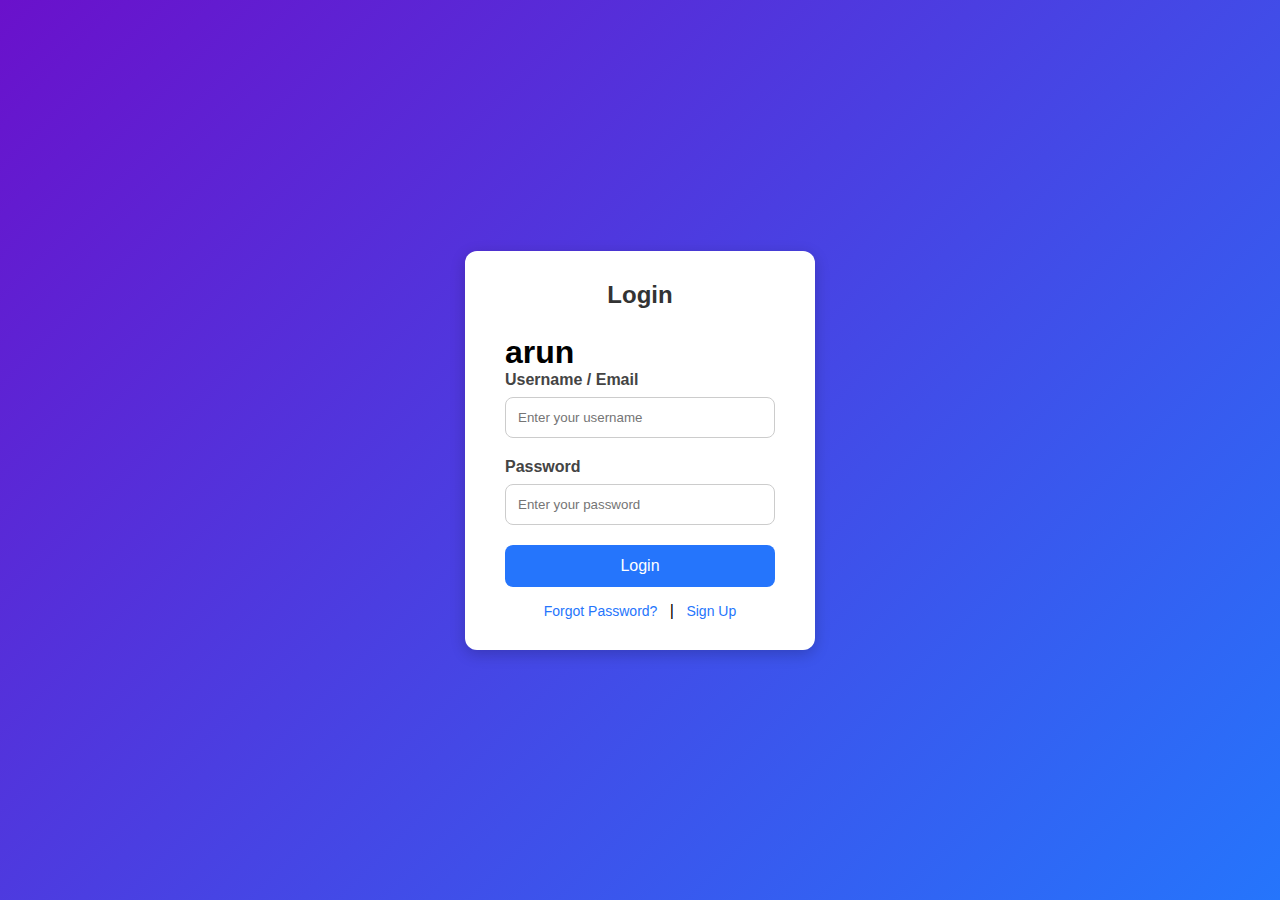
<file: index.html>
<!DOCTYPE html>
<html lang="en">
<head>
  <meta charset="UTF-8">
  <meta name="viewport" content="width=device-width, initial-scale=1.0">
  <title>Login Page</title>
  <!-- Linking CSS -->
  <link rel="stylesheet" href="index.css">

</head>
<body>
  <div class="login-container">
    <h2>Login</h2>
    <h1> arun</h1>
    <form>
      <div class="form-group">
        <label for="username">Username / Email</label>
        <input type="text" id="username" placeholder="Enter your username" required>
      </div>

      <div class="form-group">
        <label for="password">Password</label>
        <input type="password" id="password" placeholder="Enter your password" required>
      </div>

      <button type="submit" class="login-btn">Login</button>
    </form>

    <div class="extra-links">
      <a href="#">Forgot Password?</a> | <a href="#">Sign Up</a>
    </div>
  </div>
</body>
</html>
</file>
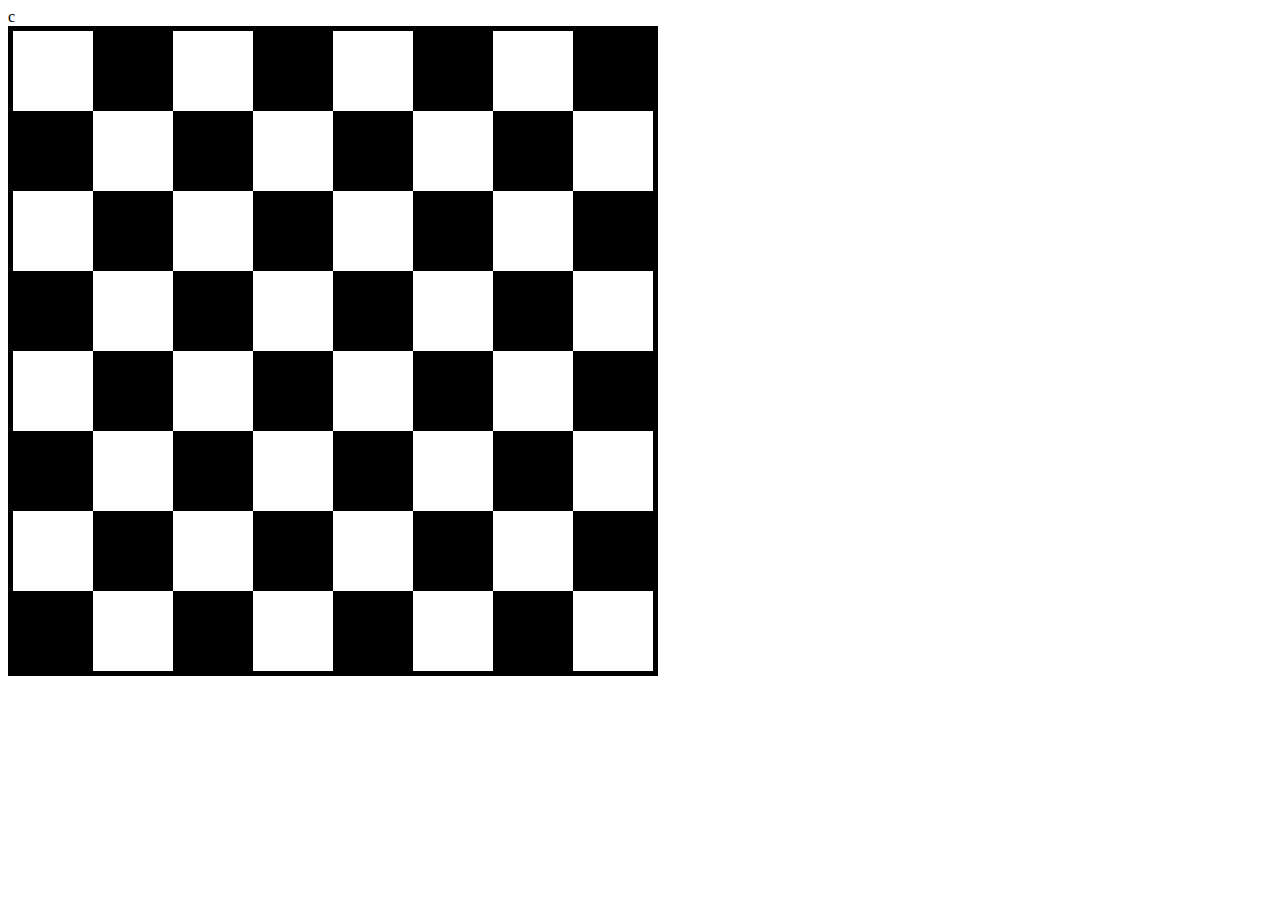
<file: chessboard.html>
<!DOCTYPE html> c
<html>
<head>
	<title>CHESSBOARD</title>
	<style>
	.chessboard
	{
		display: grid;
		border:5px solid black;
		width:640px;
		grid-template-columns:  80px 80px 80px 80px 80px 80px 80px 80px ;
		grid-template-rows: 80px 80px 80px 80px 80px 80px 80px 80px ;
	}
	.white
	{
		background-color: white;
	}
	.black
	{
		background-color: black;
	}
</style>
</head>
<body>
	<div class="chessboard">

	<div class="white"></div>
	<div class="black"></div>
	<div class="white"></div>
	<div class="black"></div>
	<div class="white"></div>
	<div class="black"></div>
	<div class="white"></div>
	<div class="black"></div>

	<div class="black"></div>
	<div class="white"></div>
	<div class="black"></div>
	<div class="white"></div>
	<div class="black"></div>
	<div class="white"></div>
	<div class="black"></div>
	<div class="white"></div>

	<div class="white"></div>
	<div class="black"></div>
	<div class="white"></div>
	<div class="black"></div>
	<div class="white"></div>
	<div class="black"></div>
	<div class="white"></div>
	<div class="black"></div>

	<div class="black"></div>
	<div class="white"></div>
	<div class="black"></div>
	<div class="white"></div>
	<div class="black"></div>
	<div class="white"></div>
	<div class="black"></div>
	<div class="white"></div>

	<div class="white"></div>
	<div class="black"></div>
	<div class="white"></div>
	<div class="black"></div>
	<div class="white"></div>
	<div class="black"></div>
	<div class="white"></div>
	<div class="black"></div>

	<div class="black"></div>
	<div class="white"></div>
	<div class="black"></div>
	<div class="white"></div>
	<div class="black"></div>
	<div class="white"></div>
	<div class="black"></div>
	<div class="white"></div>

	<div class="white"></div>
	<div class="black"></div>
	<div class="white"></div>
	<div class="black"></div>
	<div class="white"></div>
	<div class="black"></div>
	<div class="white"></div>
	<div class="black"></div>

	<div class="black"></div>
	<div class="white"></div>
	<div class="black"></div>
	<div class="white"></div>
	<div class="black"></div>
	<div class="white"></div>
	<div class="black"></div>
	<div class="white"></div>

</div>
</body>
</html>
</file>
<file: index.css>
/* Reset some default styles */
* {
  margin: 0;
  padding: 0;
  box-sizing: border-box;
  font-family: Arial, sans-serif;
}

body {
  display: flex;
  justify-content: center;
  align-items: center;
  height: 100vh;
  background: linear-gradient(135deg, #6a11cb 0%, #2575fc 100%);
}

.login-container {
  background: #fff;
  padding: 30px 40px;
  border-radius: 12px;
  box-shadow: 0px 4px 15px rgba(0,0,0,0.2);
  width: 350px;
}

.login-container h2 {
  text-align: center;
  margin-bottom: 25px;
  color: #333;
}

.form-group {
  margin-bottom: 20px;
}

.form-group label {
  display: block;
  margin-bottom: 8px;
  color: #444;
  font-weight: bold;
}

.form-group input {
  width: 100%;
  padding: 12px;
  border: 1px solid #ccc;
  border-radius: 8px;
  outline: none;
  transition: 0.3s;
}

.form-group input:focus {
  border-color: #2575fc;
  box-shadow: 0 0 5px rgba(37, 117, 252, 0.5);
}

.login-btn {
  width: 100%;
  padding: 12px;
  background: #2575fc;
  border: none;
  border-radius: 8px;
  color: white;
  font-size: 16px;
  cursor: pointer;
  transition: 0.3s;
}

.login-btn:hover {
  background: #1a5ed8;
}

.extra-links {
  margin-top: 15px;
  text-align: center;
}

.extra-links a {
  text-decoration: none;
  color: #2575fc;
  margin: 0 8px;
  font-size: 14px;
}

.extra-links a:hover {
  text-decoration: underline;
}
</file>
